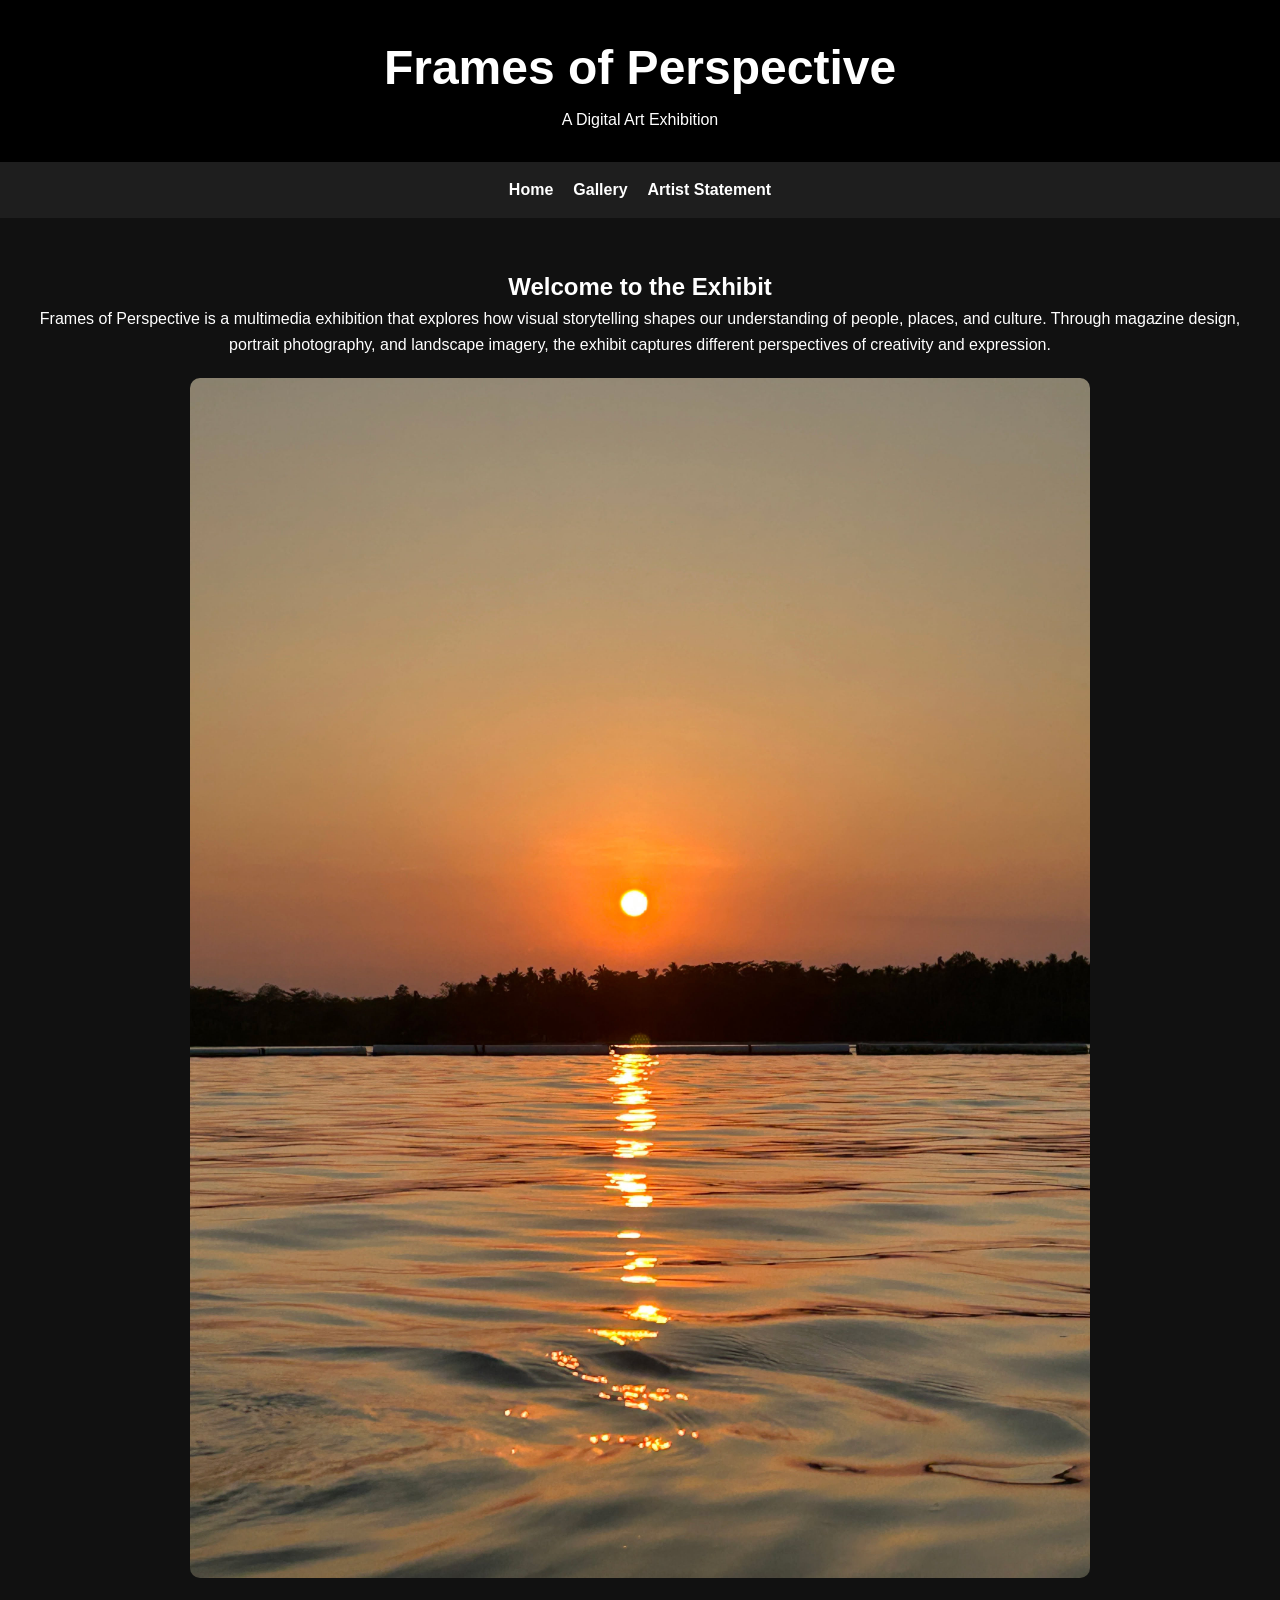
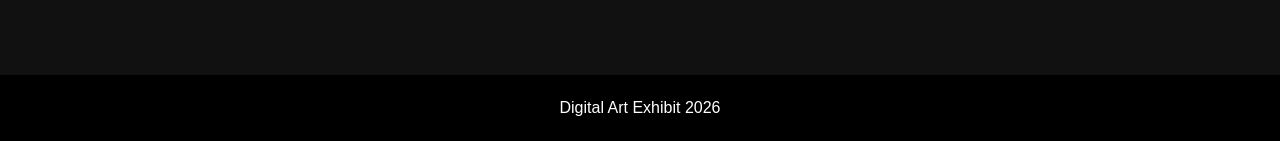
<file: index.html>
<!DOCTYPE html>
<html lang="en">
<head>
<meta charset="UTF-8">
<meta name="viewport" content="width=device-width, initial-scale=1.0">
<title>Frames of Perspective</title>
<link rel="stylesheet" href="css/style.css">
</head>

<body>

<header>
    <h1>Frames of Perspective</h1>
    <p>A Digital Art Exhibition</p>
</header>

<nav>
    <a href="index.html">Home</a>
    <a href="gallery.html">Gallery</a>
    <a href="artist.html">Artist Statement</a>
</nav>

<section class="hero">
    <h2>Welcome to the Exhibit</h2>
    
    <p>
        Frames of Perspective is a multimedia exhibition that explores
        how visual storytelling shapes our understanding of people,
        places, and culture. Through magazine design, portrait
        photography, and landscape imagery, the exhibit captures
        different perspectives of creativity and expression.
    </p>

    <img src="images/landscape.jpg" alt="Featured Artwork">
</section>

<footer>
    <p>Digital Art Exhibit 2026</p>
</footer>

</body>
</html>
</file>
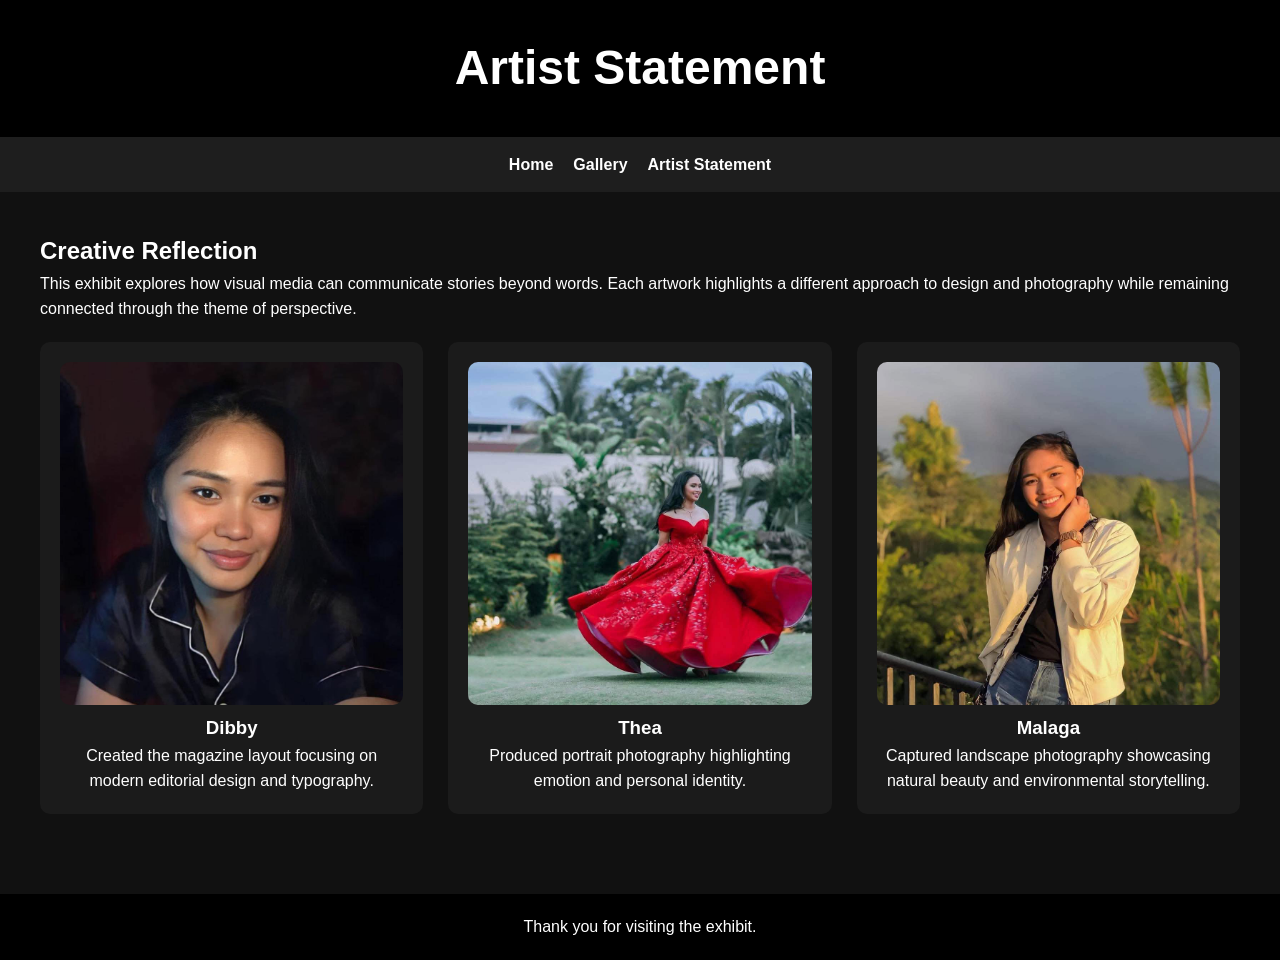
<file: artist.html>
<!DOCTYPE html>
<html lang="en">
<head>
<meta charset="UTF-8">
<meta name="viewport" content="width=device-width, initial-scale=1.0">
<title>Artist Statement</title>
<link rel="stylesheet" href="css/style.css">
</head>

<body>

<header>
    <h1>Artist Statement</h1>
</header>

<nav>
    <a href="index.html">Home</a>
    <a href="gallery.html">Gallery</a>
    <a href="artist.html">Artist Statement</a>
</nav>

<section class="statement">

    <h2>Creative Reflection</h2>

    <p>
        This exhibit explores how visual media can communicate stories
        beyond words. Each artwork highlights a different approach to
        design and photography while remaining connected through the
        theme of perspective.
    </p>


    <div class="members">

        <div class="member">
            <img src="images/member1.jpg" alt="">
            <h3>Dibby</h3>
            <p>
                Created the magazine layout focusing on modern editorial
                design and typography.
            </p>
        </div>

        <div class="member">
            <img src="images/member2.jpg" alt="">
            <h3>Thea</h3>
            <p>
                Produced portrait photography highlighting emotion and
                personal identity.
            </p>
        </div>

        <div class="member">
            <img src="images/member3.jpg" alt="">
            <h3>Malaga</h3>
            <p>
                Captured landscape photography showcasing natural beauty
                and environmental storytelling.
            </p>
        </div>

    </div>

</section>

<footer>
    <p>Thank you for visiting the exhibit.</p>
</footer>

</body>
</html>
</file>
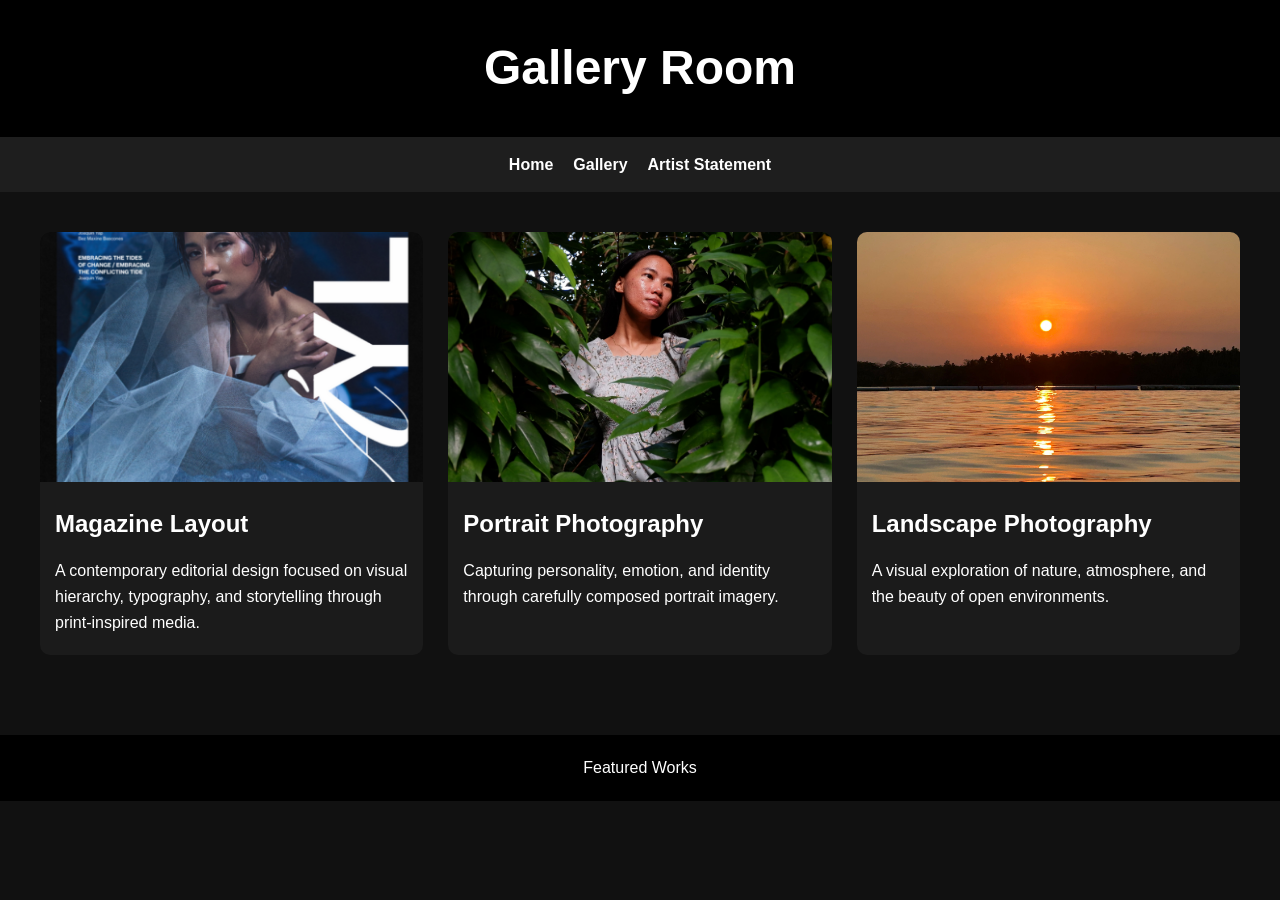
<file: gallery.html>
<!DOCTYPE html>
<html lang="en">
<head>
<meta charset="UTF-8">
<meta name="viewport" content="width=device-width, initial-scale=1.0">
<title>Gallery</title>
<link rel="stylesheet" href="css/style.css">
</head>

<body>

<header>
    <h1>Gallery Room</h1>
</header>

<nav>
    <a href="index.html">Home</a>
    <a href="gallery.html">Gallery</a>
    <a href="artist.html">Artist Statement</a>
</nav>

<section class="gallery">

    <article class="card">
        <img src="images/magazine.jpg" alt="Magazine Layout">
        <h2>Magazine Layout</h2>
        <p>
            A contemporary editorial design focused on visual hierarchy,
            typography, and storytelling through print-inspired media.
        </p>
    </article>

    <article class="card">
        <img src="images/portrait.jpg" alt="Portrait Photography">
        <h2>Portrait Photography</h2>
        <p>
            Capturing personality, emotion, and identity through
            carefully composed portrait imagery.
        </p>
    </article>

    <article class="card">
        <img src="images/landscape.jpg" alt="Landscape Photography">
        <h2>Landscape Photography</h2>
        <p>
            A visual exploration of nature, atmosphere, and the beauty
            of open environments.
        </p>
    </article>

</section>

<footer>
    <p>Featured Works</p>
</footer>

</body>
</html>
</file>
<file: css/style.css>
*{
    margin:0;
    padding:0;
    box-sizing:border-box;
    font-family:Arial, sans-serif;
}

body{
    background:#111;
    color:white;
    line-height:1.6;
}

header{
    background:#000;
    padding:30px;
    text-align:center;
}

header h1{
    font-size:3rem;
}

nav{
    display:flex;
    justify-content:center;
    gap:20px;
    background:#1e1e1e;
    padding:15px;
}

nav a{
    color:white;
    text-decoration:none;
    font-weight:bold;
    transition:0.3s;
}

nav a:hover{
    color:#ffb347;
}

.hero{
    text-align:center;
    padding:50px 20px;
}

.hero img{
    width:80%;
    max-width:900px;
    margin-top:20px;
    border-radius:10px;
}

.gallery{
    display:grid;
    grid-template-columns:repeat(auto-fit,minmax(300px,1fr));
    gap:25px;
    padding:40px;
}

.card{
    background:#1b1b1b;
    border-radius:10px;
    overflow:hidden;
    transition:0.3s;
}

.card:hover{
    transform:translateY(-8px);
}

.card img{
    width:100%;
    height:250px;
    object-fit:cover;
}

.card h2{
    padding:15px;
}

.card p{
    padding:0 15px 20px;
}

.statement{
    padding:40px;
}

.members{
    display:grid;
    grid-template-columns:repeat(auto-fit,minmax(250px,1fr));
    gap:25px;
    margin-top:20px;
}

.member{
    background:#1b1b1b;
    border-radius:10px;
    text-align:center;
    padding:20px;
}

.member img{
    width:100%;
    border-radius:10px;
}

footer{
    text-align:center;
    padding:20px;
    background:#000;
    margin-top:40px;
}

/* Responsive */

@media(max-width:768px){

    header h1{
        font-size:2rem;
    }

    nav{
        flex-direction:column;
        align-items:center;
    }

}
</file>
